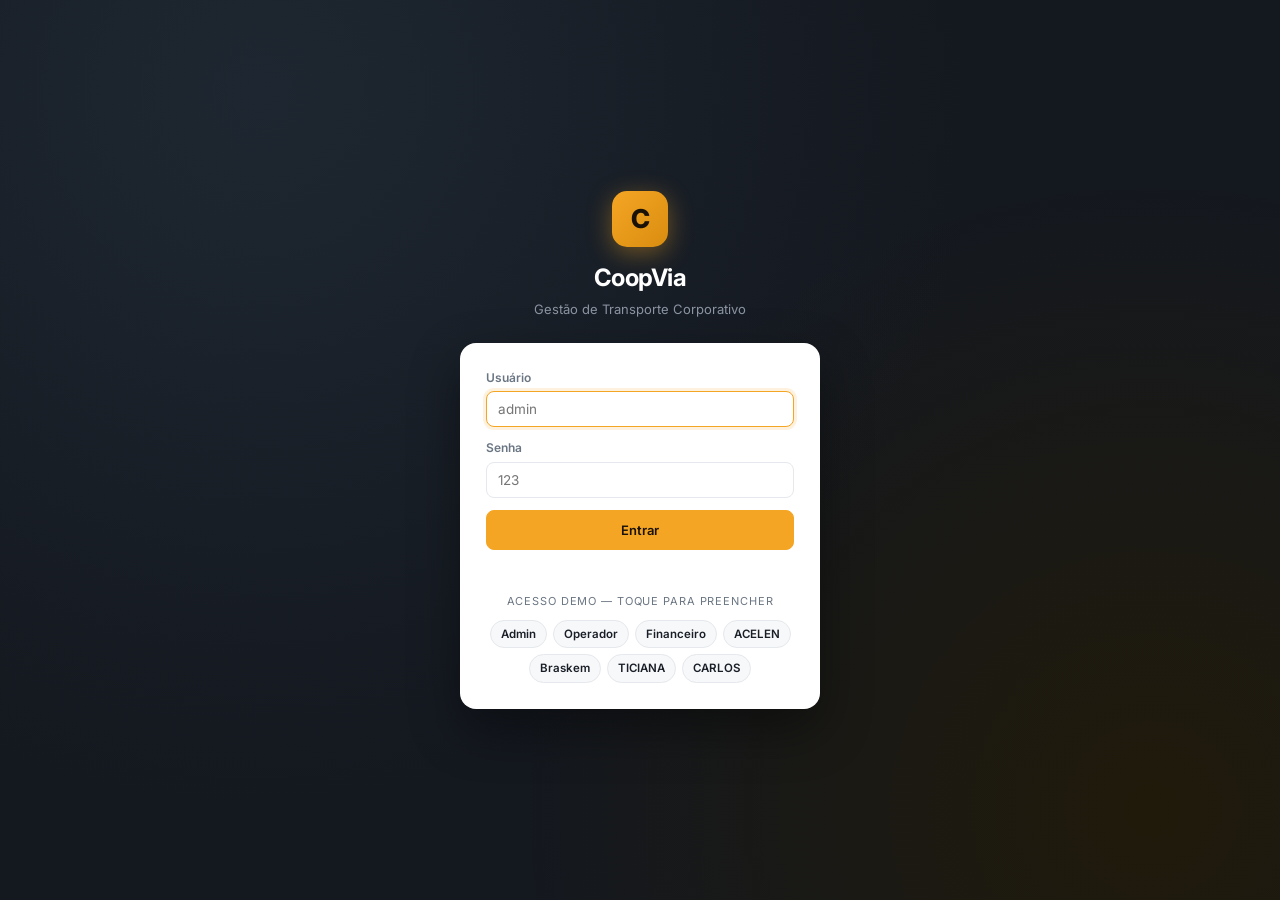
<file: index.html>
<!DOCTYPE html>
<html lang="pt-BR">
<head>
<meta charset="UTF-8">
<meta name="viewport" content="width=device-width, initial-scale=1">
<title>CoopVia — Cooperativa</title>
<link rel="manifest" href="manifest.json">
<meta name="theme-color" content="#14181f">
<link href="https://fonts.googleapis.com/css2?family=Inter:wght@400;500;600;700;800&family=IBM+Plex+Mono:wght@500&display=swap" rel="stylesheet">
<link rel="stylesheet" href="styles.css">
</head>
<body>
<div class="app">
  <aside class="side" id="side">
    <div class="brand"><div class="logo">C</div><div><b>CoopVia</b><small>Cooperativa</small></div></div>
    <nav class="nav" id="nav"></nav>
    <div class="foot">
      <div class="who"><b id="whoName">—</b><span id="whoRole" class="muted"></span></div>
      <button class="btn ghost sm block" style="color:#cfd6e0;border-color:#303945" onclick="Auth.logout()">Sair</button>
    </div>
  </aside>
  <main class="work">
    <div class="topbar">
      <button class="menu-btn" id="menuBtn">☰</button>
      <div><h1 id="ptitle">Painel</h1><div class="sub" id="psub"></div></div>
      <div class="spacer"></div>
      <button class="btn sm ghost noprint" onclick="resetDemo()" title="Recarregar dados demo">↻ Demo</button>
    </div>
    <div class="wrap" id="view"></div>
  </main>
</div>
<script src="db.js"></script>
<script src="geo.js"></script>
<script src="ui.js"></script>
<script>
const { $, $$, esc, toast, modal, closeModal, confirm, bindMenu } = UI;
const { BRL, num, hoje } = DB;
let db;
const U = Auth.require(["admin","operador","financeiro"]);

function init(){
  db = DB.get();
  $("#whoName").textContent = U.nome;
  $("#whoRole").textContent = ({admin:"Administrador",operador:"Operador",financeiro:"Financeiro"})[U.papel]||U.papel;
  bindMenu();
  buildNav();
  const start = U.papel==="financeiro" ? "fechamento" : "dash";
  go(start);
}

/* ---------------- navegação ---------------- */
const PAGES = [
  { id:"dash", grp:"Operação", ic:"◈", label:"Painel de hoje", roles:["admin","operador","financeiro"] },
  { id:"boletins", grp:"Operação", ic:"▤", label:"Boletins / Viagens", roles:["admin","operador"] },
  { id:"escala", grp:"Operação", ic:"▦", label:"Escala do dia", roles:["admin","operador"] },
  { id:"solic", grp:"Operação", ic:"✉", label:"Solicitações", roles:["admin","operador"] },
  { id:"fechamento", grp:"Financeiro", ic:"$", label:"Fechamento & Recibo", roles:["admin","financeiro"] },
  { id:"contratos", grp:"Financeiro", ic:"§", label:"Contratos", roles:["admin","operador","financeiro"] },
  { id:"rentab", grp:"Financeiro", ic:"▲", label:"Rentabilidade", roles:["admin","financeiro"] },
  { id:"roteiros", grp:"Cadastros", ic:"⇄", label:"Roteiros", roles:["admin","operador"] },
  { id:"empresas", grp:"Cadastros", ic:"▣", label:"Empresas", roles:["admin"] },
  { id:"motoristas", grp:"Cadastros", ic:"☺", label:"Motoristas", roles:["admin","operador"] },
  { id:"veiculos", grp:"Cadastros", ic:"▬", label:"Veículos", roles:["admin","operador"] },
  { id:"funcionarios", grp:"Cadastros", ic:"⋮", label:"Funcionários", roles:["admin","operador"] },
  { id:"auditoria", grp:"Sistema", ic:"❐", label:"Auditoria", roles:["admin"] },
];
function buildNav(){
  const mine = PAGES.filter(p=>p.roles.includes(U.papel));
  let html="", grp=null;
  mine.forEach(p=>{
    if(p.grp!==grp){ grp=p.grp; html+=`<div class="nav-label">${grp}</div>`; }
    html+=`<a data-go="${p.id}"><span class="ic">${p.ic}</span>${p.label}</a>`;
  });
  $("#nav").innerHTML=html;
  $$("#nav a").forEach(a=>a.onclick=()=>{ go(a.dataset.go); $("#side").classList.remove("open"); });
}
function go(id){
  const p = PAGES.find(x=>x.id===id) || PAGES[0];
  $$("#nav a").forEach(a=>a.classList.toggle("on", a.dataset.go===p.id));
  $("#ptitle").textContent = p.label;
  $("#psub").textContent = { dash:"Operação em tempo real", boletins:"Cada viagem gera um boletim",
    escala:"Programação diária de veículos e motoristas", fechamento:"Produção e recibo do motorista",
    rentab:"Receita da rota × custo operacional", contratos:"Quanto e como cada empresa paga", solic:"Pedidos das empresas contratantes" }[p.id]||"";
  db = DB.get();
  RENDER[p.id]();
}
function resetDemo(){ confirm("Recarregar os dados de demonstração? Tudo que você criou será perdido.", ()=>{ DB.reset(); db=DB.get(); toast("Dados demo recarregados"); go("dash"); }, "Recarregar"); }

/* ---------------- helpers de render ---------------- */
const badgeStatus = (s)=>{
  const map={ disponivel:["green","Disponível"], em_viagem:["blue","Em viagem"], manutencao:["amber","Manutenção"],
    indisponivel:["gray","Indisponível"], ativo:["green","Ativo"], inativo:["gray","Inativo"],
    suspenso:["amber","Suspenso"], programada:["blue","Programada"], andamento:["amber","Em andamento"],
    concluida:["green","Concluída"], cancelada:["red","Cancelada"], pendente:["amber","Pendente"],
    aprovada:["green","Aprovada"], recusada:["red","Recusada"] };
  const [c,l]=map[s]||["gray",s]; return `<span class="badge ${c}"><span class="dot"></span>${l}</span>`;
};
const nomeMot=(id)=>{ const m=DB.motorista(db,id); return m?m.nome:"—"; };
const nomeVec=(id)=>{ const v=DB.veiculo(db,id); return v?`${v.modelo} ${v.placa}`:"—"; };
const nomeEmp=(id)=>{ const e=DB.empresa(db,id); return e?e.nome:"—"; };
const placaVec=(id)=>{ const v=DB.veiculo(db,id); return v?v.placa:"—"; };

const RENDER = {};

/* ============ DASHBOARD — Operação de hoje ============ */
RENDER.dash = ()=>{
  const d=hoje();
  const hojeV = db.viagens.filter(v=>v.data===d);
  const prog = hojeV.filter(v=>v.status==="programada").length;
  const and  = hojeV.filter(v=>v.status==="andamento").length;
  const conc = hojeV.filter(v=>v.status==="concluida").length;
  const canc = hojeV.filter(v=>v.status==="cancelada").length;
  const kmPrev = hojeV.reduce((a,v)=>a+num(v.kmPrevisto),0);
  const kmReal = hojeV.reduce((a,v)=>a+num(v.kmRealizado),0);
  const paxProg = hojeV.reduce((a,v)=>a+num(v.passageiros),0);
  const motDisp = db.motoristas.filter(m=>m.status==="ativo").length;
  const vecDisp = db.veiculos.filter(v=>v.status==="disponivel").length;
  const vecMan  = db.veiculos.filter(v=>v.status==="manutencao").length;

  const kpi=(lb,vl,cls="",ft="")=>`<div class="card kpi"><div class="lb">${lb}</div><div class="vl ${cls}">${vl}</div>${ft?`<div class="ft">${ft}</div>`:""}</div>`;

  $("#view").innerHTML = `
    <div class="grid g4" style="margin-bottom:16px">
      ${kpi("Programadas", prog, "blue")}
      ${kpi("Em andamento", and, "amber")}
      ${kpi("Concluídas", conc, "green")}
      ${kpi("Canceladas", canc, "red")}
    </div>
    <div class="grid g4" style="margin-bottom:16px">
      ${kpi("Motoristas ativos", motDisp)}
      ${kpi("Veículos disponíveis", vecDisp, "", vecMan?`${vecMan} em manutenção`:"")}
      ${kpi("Passageiros do dia", paxProg)}
      ${kpi("KM previsto / realizado", `${kmPrev} / ${kmReal}`, "amber", "km")}
    </div>
    <div class="card">
      <div class="hd"><h3>Viagens de hoje — ${d.split("-").reverse().join("/")}</h3><div class="spacer"></div>
        <button class="btn pri sm" onclick="go('boletins')">+ Novo boletim</button></div>
      <div class="bd" style="padding:0">
        ${hojeV.length? tabelaViagens(hojeV) : `<div class="empty"><div class="big">◈</div>Nenhuma viagem programada para hoje.</div>`}
      </div>
    </div>`;
};

function tabelaViagens(list){
  return `<table><thead><tr>
    <th>Boletim</th><th>Roteiro</th><th>Empresa</th><th>Motorista</th><th>Veículo</th>
    <th class="num">Pax</th><th class="num">KM prev</th><th class="num">Total</th><th>Status</th><th></th>
  </tr></thead><tbody>${list.map(v=>`<tr>
    <td class="mono">${v.boletim}</td>
    <td><b>${esc(v.roteiroNome)}</b></td>
    <td>${esc(nomeEmp(v.empresaId))}</td>
    <td>${esc(nomeMot(v.motoristaId))}</td>
    <td>${esc(nomeVec(v.veiculoId))}</td>
    <td class="num">${v.passageiros}</td>
    <td class="num">${v.kmPrevisto}</td>
    <td class="num">${BRL(v.total)}</td>
    <td>${badgeStatus(v.status)}</td>
    <td><button class="btn sm ghost" onclick="verBoletim('${v.id}')">Abrir</button></td>
  </tr>`).join("")}</tbody></table>`;
}

/* ============ BOLETINS / VIAGENS ============ */
RENDER.boletins = ()=>{
  const list=[...db.viagens].sort((a,b)=>b.data.localeCompare(a.data)||num(b.boletim)-num(a.boletim));
  $("#view").innerHTML=`
    <div class="pagehd"><h2>Boletins de viagem</h2><div class="spacer"></div>
      <button class="btn pri" onclick="novoBoletim()">+ Novo boletim</button></div>
    <div class="hint" style="margin-bottom:14px">Cada viagem gera um <b>boletim único</b>. O sistema calcula KM previsto e valor da corrida automaticamente pelo roteiro — você só ajusta adicionais.</div>
    <div class="card"><div class="bd" style="padding:0">${list.length?tabelaViagens(list):`<div class="empty"><div class="big">▤</div>Nenhum boletim ainda.</div>`}</div></div>`;
};

function novoBoletim(){
  const rotOpts = db.roteiros.filter(r=>r.status==="ativo").map(r=>`<option value="${r.id}">${esc(r.codigo?r.codigo+" — ":"")}${esc(r.nome)}</option>`).join("");
  const motOpts = db.motoristas.filter(m=>m.status==="ativo").map(m=>`<option value="${m.id}">${esc(m.nome)}</option>`).join("");
  const body=`
    <div class="frow">
      <label class="fld"><span>Data</span><input type="date" id="b_data" value="${hoje()}"></label>
      <label class="fld"><span>Sentido</span><select id="b_sentido">
        <option value="ida">Ida</option><option value="volta">Volta</option>
        <option value="ida_volta" selected>Ida e volta</option></select></label>
    </div>
    <label class="fld"><span>Roteiro</span><select id="b_rot" onchange="calcBoletim()">${rotOpts}</select></label>
    <div class="frow">
      <label class="fld"><span>Motorista</span><select id="b_mot" onchange="autoVeiculo()">${motOpts}</select></label>
      <label class="fld"><span>Veículo</span><select id="b_vec"></select></label>
    </div>
    <div class="frow g3">
      <label class="fld"><span>Passageiros (máx 7)</span><input type="number" id="b_pax" min="1" max="7" value="6"></label>
      <label class="fld"><span>Hora saída</span><input type="time" id="b_saida" value="06:00"></label>
      <label class="fld"><span>Hora chegada</span><input type="time" id="b_chegada" value="07:00"></label>
    </div>
    <div class="divide"></div>
    <div class="frow g3">
      <label class="fld"><span>KM previsto <small class="muted">(auto)</small></span><input type="number" id="b_km" step="0.1" oninput="somaBoletim()"></label>
      <label class="fld"><span>Pedágio</span><input type="number" id="b_ped" step="0.01" value="0" oninput="somaBoletim()"></label>
      <label class="fld"><span>Estacionamento</span><input type="number" id="b_est" step="0.01" value="0" oninput="somaBoletim()"></label>
    </div>
    <div class="frow g3">
      <label class="fld"><span>Hora adicional</span><input type="number" id="b_hora" step="0.01" value="0" oninput="somaBoletim()"></label>
      <label class="fld"><span>Outros</span><input type="number" id="b_out" step="0.01" value="0" oninput="somaBoletim()"></label>
      <label class="fld"><span>Valor da corrida <small class="muted">(auto)</small></span><input type="number" id="b_corrida" step="0.01" oninput="somaBoletim()"></label>
    </div>
    <div class="hint" id="b_calc" style="background:var(--amber-soft);border-color:var(--amber)"></div>`;
  modal("Novo boletim de viagem", body, [
    { label:"Cancelar" },
    { label:"Gerar boletim", cls:"pri", onClick: salvarBoletim }
  ], { wide:true });
  autoVeiculo(); calcBoletim();
}
function autoVeiculo(){
  const mot = DB.motorista(db, $("#b_mot").value);
  const opts = db.veiculos.map(v=>`<option value="${v.id}" ${mot&&mot.veiculoId===v.id?"selected":""}>${esc(v.modelo)} ${esc(v.placa)} (${v.capacidade} lug.)</option>`).join("");
  $("#b_vec").innerHTML=opts;
}
function calcBoletim(){
  const r = DB.roteiro(db, $("#b_rot").value); if(!r) return;
  const sentido=$("#b_sentido").value;
  const idaVolta = sentido==="ida_volta";
  const km = DB.calcularKmRota(r,{ idaVolta });
  $("#b_km").value = km;
  $("#b_corrida").value = DB.valorCorrida(r, km).toFixed(2);
  somaBoletim();
}
function somaBoletim(){
  const g=id=>num($("#"+id).value);
  const total = g("b_corrida")+g("b_ped")+g("b_est")+g("b_hora")+g("b_out");
  const r = DB.roteiro(db, $("#b_rot").value);
  const modeloTxt = { fixo:"Valor fixo por rota", km:`Por KM (${BRL(r.valorPorKm)}/km)`, fixo_km:`Fixo + KM` }[r.modelo]||"";
  $("#b_calc").innerHTML = `<b>Modelo:</b> ${modeloTxt} &nbsp;·&nbsp; <b>Corrida</b> ${BRL(g("b_corrida"))} + adicionais ${BRL(total-g("b_corrida"))} = <b class="money-lg" style="font-size:16px">${BRL(total)}</b>`;
}
function salvarBoletim(){
  const pax = num($("#b_pax").value);
  const vec = DB.veiculo(db, $("#b_vec").value);
  if(pax > (vec?vec.capacidade:7)){ toast(`Capacidade excedida: ${vec.modelo} comporta ${vec.capacidade} passageiros.`, "err"); return false; }
  const r = DB.roteiro(db, $("#b_rot").value);
  const motoristaId = $("#b_mot").value;
  const data=$("#b_data").value, saida=$("#b_saida").value;
  // conflito de escala (doc 1, seção 21)
  const conflito = db.viagens.find(v=>v.motoristaId===motoristaId && v.data===data && v.horaSaida===saida && v.status!=="cancelada");
  if(conflito){ toast("Conflito de escala: este motorista já possui viagem neste horário.", "err"); return false; }
  const g=id=>num($("#"+id).value);
  const v={
    id: DB.uid("via"), boletim: DB.gerarNumeroBoletim(db), data,
    empresaId: r.empresaId, roteiroId:r.id, roteiroNome:r.nome,
    motoristaId, veiculoId: $("#b_vec").value, sentido:$("#b_sentido").value,
    origem:r.origem, destino:r.destino, horaSaida:saida, horaChegada:$("#b_chegada").value,
    passageiros:pax, kmPrevisto:g("b_km"), kmInicial:null, kmFinal:null, kmRealizado:g("b_km"),
    motivoDesvio:"", valorCorrida:g("b_corrida"), pedagio:g("b_ped"), estacionamento:g("b_est"),
    hora:g("b_hora"), outros:g("b_out"), total:g("b_corrida")+g("b_ped")+g("b_est")+g("b_hora")+g("b_out"),
    embarques: db.funcionarios.filter(x=>x.rotaId===r.id).map(x=>({funcionarioId:x.id,nome:x.nome,endereco:x.endereco,status:"aguardando"})),
    status:"programada",
  };
  db.viagens.push(v);
  DB.log(db, "Boletim gerado", `Nº ${v.boletim} — ${r.nome} — ${nomeMot(motoristaId)}`);
  toast(`Boletim ${v.boletim} gerado`);
  go("boletins");
}

function verBoletim(id){
  const v=db.viagens.find(x=>x.id===id); if(!v) return;
  const linhas=(v.embarques||[]).map((e,i)=>`<tr><td class="num">${i+1}</td><td>${esc(e.nome)}</td><td>${esc(e.endereco)}</td><td>${badgeStatus(e.status==="embarcou"?"concluida":e.status==="ausente"?"cancelada":"programada")}</td></tr>`).join("");
  const body=`
    <div class="grid g2" style="gap:12px;margin-bottom:14px">
      <div><div class="muted" style="font-size:12px">Boletim</div><div class="money-lg" style="font-size:20px">${v.boletim}</div></div>
      <div style="text-align:right">${badgeStatus(v.status)}</div>
    </div>
    <table style="margin-bottom:8px"><tbody>
      <tr><th>Roteiro</th><td>${esc(v.roteiroNome)}</td><th>Data</th><td>${v.data.split("-").reverse().join("/")}</td></tr>
      <tr><th>Empresa</th><td>${esc(nomeEmp(v.empresaId))}</td><th>Sentido</th><td>${({ida:"Ida",volta:"Volta",ida_volta:"Ida e volta"})[v.sentido]}</td></tr>
      <tr><th>Motorista</th><td>${esc(nomeMot(v.motoristaId))}</td><th>Veículo</th><td>${esc(nomeVec(v.veiculoId))}</td></tr>
      <tr><th>Saída / Chegada</th><td>${v.horaSaida} → ${v.horaChegada}</td><th>Passageiros</th><td>${v.passageiros}</td></tr>
      <tr><th>KM previsto</th><td class="mono">${v.kmPrevisto} km</td><th>KM realizado</th><td class="mono">${v.kmRealizado||"—"} km</td></tr>
    </tbody></table>
    <div class="divide"></div>
    <table><tbody>
      <tr><th>Corrida</th><td class="num">${BRL(v.valorCorrida)}</td><th>Pedágio</th><td class="num">${BRL(v.pedagio)}</td></tr>
      <tr><th>Estacionamento</th><td class="num">${BRL(v.estacionamento)}</td><th>Hora</th><td class="num">${BRL(v.hora)}</td></tr>
      <tr><th>Outros</th><td class="num">${BRL(v.outros)}</td><th>TOTAL</th><td class="num"><b>${BRL(v.total)}</b></td></tr>
    </tbody></table>
    ${linhas?`<div class="divide"></div><div class="muted" style="font-size:12px;margin-bottom:6px">PASSAGEIROS</div><table><thead><tr><th class="num">#</th><th>Nome</th><th>Embarque</th><th>Status</th></tr></thead><tbody>${linhas}</tbody></table>`:""}`;
  const btns=[{label:"Fechar"}];
  if(v.status==="programada") btns.push({label:"Cancelar viagem", cls:"danger", onClick:()=>{ v.status="cancelada"; DB.save(db); DB.log(db,"Viagem cancelada",`Boletim ${v.boletim}`); toast("Viagem cancelada"); go("boletins"); }});
  modal(`Boletim ${v.boletim}`, body, btns, {wide:true});
}

/* ============ ESCALA DO DIA ============ */
RENDER.escala = ()=>{
  const d = window.__escalaData || hoje();
  const rots = db.roteiros.filter(r=>r.status==="ativo");
  const motAtivos = db.motoristas.filter(m=>m.status==="ativo");
  // boletins já existentes nesta data (por roteiro)
  const existentes = {};
  db.viagens.filter(v=>v.data===d && v.status!=="cancelada").forEach(v=>{ existentes[v.roteiroId]=v; });
  const motOpts = ()=> `<option value="">— não escalar —</option>`+
    motAtivos.map(m=>`<option value="${m.id}">${esc(m.nome)}${m.veiculoId?" ("+esc(placaVec(m.veiculoId))+")":""}</option>`).join("");
  const rows = rots.map(r=>{
    const ex = existentes[r.id];
    const pax = db.funcionarios.filter(f=>f.rotaId===r.id && f.status==="ativo").length;
    if(ex){
      const vec=DB.veiculo(db,ex.veiculoId); const cap=vec?vec.capacidade:7;
      return `<tr>
        <td><b>${esc(r.nome)}</b></td>
        <td class="mono">${ex.horaSaida}</td>
        <td>${esc(nomeMot(ex.motoristaId))}</td>
        <td class="mono">${esc(placaVec(ex.veiculoId))}</td>
        <td class="num">${ex.passageiros}/${cap}</td>
        <td>${badgeStatus(ex.status)} <span class="mono muted" style="font-size:11px">#${ex.boletim}</span></td>
      </tr>`;
    }
    return `<tr>
      <td><b>${esc(r.nome)}</b></td>
      <td><input type="time" id="es_hora_${r.id}" value="06:00" style="width:112px"></td>
      <td><select id="es_mot_${r.id}">${motOpts()}</select></td>
      <td class="muted" style="font-size:11px">veículo do motorista</td>
      <td class="num">${pax||'<span class="muted">0</span>'}</td>
      <td><span class="badge gray">não escalado</span></td>
    </tr>`;
  }).join("");
  $("#view").innerHTML=`
    <div class="pagehd"><h2>Escala do dia</h2><div class="spacer"></div>
      <label class="row" style="gap:6px;font-size:13px;font-weight:600"><input type="checkbox" id="es_semana" style="width:auto"> repetir seg–sex</label>
      <button class="btn pri" onclick="gerarEscala()">Gerar escala</button></div>
    <div class="pill-filter">
      <label class="fld" style="margin:0"><span>Data da escala</span>
        <input type="date" id="escData" value="${d}" onchange="window.__escalaData=this.value;RENDER.escala()"></label>
    </div>
    <div class="hint" style="margin-bottom:12px">Escolha o motorista de cada roteiro e clique em <b>Gerar escala</b>. O veículo vem do motorista e os passageiros dos funcionários da rota. Cada roteiro escalado vira um boletim. Marque <b>repetir seg–sex</b> para programar a semana inteira.</div>
    <div class="card"><div class="bd" style="padding:0">
    ${rots.length?`<table><thead><tr><th>Roteiro</th><th>Horário</th><th>Motorista</th><th>Veículo</th><th class="num">Pax</th><th>Status</th></tr></thead><tbody>${rows}</tbody></table>`
    :`<div class="empty"><div class="big">▦</div>Nenhum roteiro ativo. Cadastre um roteiro primeiro.</div>`}
    </div></div>`;
};
function semanaUteis(d){
  const base=new Date(d+"T00:00:00"); const dow=base.getDay(); // 0=domingo
  const seg=new Date(base); seg.setDate(base.getDate()-((dow+6)%7)); // segunda desta semana
  const out=[]; for(let i=0;i<5;i++){ const x=new Date(seg); x.setDate(seg.getDate()+i); out.push(x.toISOString().slice(0,10)); }
  return out;
}
function gerarBoletimEscala(r, motoristaId, data, saida){
  const mot=DB.motorista(db,motoristaId); const vec=mot?DB.veiculo(db,mot.veiculoId):null;
  if(!vec) return {erro:`${r.nome}: ${mot?mot.nome:"motorista"} sem veículo vinculado`};
  const dup=db.viagens.find(v=>v.roteiroId===r.id && v.data===data && v.status!=="cancelada");
  if(dup) return {dup:true};
  const conflito=db.viagens.find(v=>v.motoristaId===motoristaId && v.data===data && v.horaSaida===saida && v.status!=="cancelada");
  if(conflito) return {erro:`${nomeMot(motoristaId)} já tem viagem em ${data.split("-").reverse().join("/")} às ${saida}`};
  const funcs=db.funcionarios.filter(f=>f.rotaId===r.id && f.status==="ativo");
  if(funcs.length>vec.capacidade) return {erro:`${r.nome}: ${funcs.length} passageiros acima da capacidade (${vec.capacidade})`};
  const km=DB.calcularKmRota(r,{});
  const corrida=DB.valorCorrida(r,km);
  db.viagens.push({ id:DB.uid("via"), boletim:DB.gerarNumeroBoletim(db), data, empresaId:r.empresaId,
    roteiroId:r.id, roteiroNome:r.nome, motoristaId, veiculoId:vec.id, sentido:"ida_volta",
    origem:r.origem, destino:r.destino, horaSaida:saida, horaChegada:"",
    passageiros:funcs.length, kmPrevisto:km, kmInicial:null, kmFinal:null, kmRealizado:km, motivoDesvio:"",
    valorCorrida:corrida, pedagio:num(r.pedagioPadrao), estacionamento:0, hora:0, outros:0,
    total:corrida+num(r.pedagioPadrao),
    embarques:funcs.map(x=>({funcionarioId:x.id,nome:x.nome,endereco:x.endereco,status:"aguardando"})),
    status:"programada" });
  return {ok:true};
}
function gerarEscala(){
  const d = window.__escalaData || hoje();
  const datas = $("#es_semana") && $("#es_semana").checked ? semanaUteis(d) : [d];
  let criados=0, pulados=0; const erros=[];
  db.roteiros.filter(r=>r.status==="ativo").forEach(r=>{
    const motEl=$("#es_mot_"+r.id); if(!motEl) return;         // já escalado
    const motoristaId=motEl.value; if(!motoristaId) return;    // "não escalar"
    const saida=($("#es_hora_"+r.id)||{}).value||"06:00";
    datas.forEach(data=>{
      const res=gerarBoletimEscala(r, motoristaId, data, saida);
      if(res.ok) criados++; else if(res.dup) pulados++; else if(res.erro) erros.push(res.erro);
    });
  });
  if(criados){ DB.save(db); DB.log(db,"Escala gerada", `${criados} viagem(ns) em ${datas.length} dia(s)`); }
  let msg = criados ? `${criados} viagem(ns) criada(s)` : "Nada a gerar";
  if(pulados) msg += ` · ${pulados} já existiam`;
  toast(msg, criados?"ok":"err");
  if(erros.length) modal("Avisos da escala", erros.map(e=>`<div style="margin-bottom:6px">⚠ ${esc(e)}</div>`).join(""), [{label:"Entendi"}]);
  RENDER.escala();
}


/* ============ SOLICITAÇÕES ============ */
RENDER.solic = ()=>{
  const list=[...db.solicitacoes].sort((a,b)=>(b.data||"").localeCompare(a.data||""));
  $("#view").innerHTML=`
    <div class="pagehd"><h2>Solicitações das empresas</h2></div>
    <div class="card"><div class="bd" style="padding:0">
    ${list.length?`<table><thead><tr><th>Empresa</th><th>Tipo</th><th>Descrição</th><th>Data</th><th>Status</th><th></th></tr></thead>
    <tbody>${list.map(s=>`<tr><td><b>${esc(nomeEmp(s.empresaId))}</b></td><td>${esc(s.tipo)}</td>
      <td>${esc(s.descricao)}</td><td class="mono">${(s.data||"").split("-").reverse().join("/")}</td><td>${badgeStatus(s.status)}</td>
      <td>${s.status==="pendente"?`<div class="row"><button class="btn sm pri" onclick="respSolic('${s.id}','aprovada')">Aprovar</button><button class="btn sm danger" onclick="respSolic('${s.id}','recusada')">Recusar</button></div>`:"—"}</td></tr>`).join("")}</tbody></table>`
    :`<div class="empty"><div class="big">✉</div>Nenhuma solicitação pendente.</div>`}
    </div></div>`;
};
function respSolic(id,st){
  const s=db.solicitacoes.find(x=>x.id===id); if(!s) return;
  s.status=st; DB.save(db); DB.log(db,"Solicitação "+st, `${nomeEmp(s.empresaId)} — ${s.tipo}`);
  toast(`Solicitação ${st==="aprovada"?"aprovada":"recusada"}`); RENDER.solic();
}

/* ============ FECHAMENTO & RECIBO ============ */
RENDER.fechamento = ()=>{
  const motOpts=db.motoristas.map(m=>`<option value="${m.id}">${esc(m.nome)}</option>`).join("");
  $("#view").innerHTML=`
    <div class="pagehd"><h2>Fechamento por período</h2></div>
    <div class="card" style="margin-bottom:16px"><div class="bd">
      <div class="frow g3">
        <label class="fld"><span>Motorista</span><select id="fc_mot">${motOpts}</select></label>
        <label class="fld"><span>Data inicial</span><input type="date" id="fc_ini" value="2026-01-26"></label>
        <label class="fld"><span>Data final</span><input type="date" id="fc_fim" value="2026-02-10"></label>
      </div>
      <div class="frow g3">
        <label class="fld"><span>Adiantamento</span><input type="number" id="fc_adiant" step="0.01" value="0"></label>
        <label class="fld"><span>Descontos</span><input type="number" id="fc_desc" step="0.01" value="0"></label>
        <label class="fld"><span>&nbsp;</span><button class="btn pri block" onclick="calcularFechamento()">Calcular período</button></label>
      </div>
    </div></div>
    <div id="fc_result"></div>`;
};
function calcularFechamento(){
  const motId=$("#fc_mot").value, ini=$("#fc_ini").value, fim=$("#fc_fim").value;
  const adiant=num($("#fc_adiant").value), desc=num($("#fc_desc").value);
  const f = DB.calcularFechamento(db, motId, ini, fim, adiant, desc);
  window.__fech = f;
  const kpi=(lb,vl,cls="")=>`<div class="card kpi"><div class="lb">${lb}</div><div class="vl ${cls}" style="font-size:22px">${vl}</div></div>`;
  const rows=f.viagens.map(v=>`<tr><td class="mono">${v.boletim}</td><td>${esc(v.roteiroNome)}</td>
    <td class="mono">${v.data.split("-").reverse().join("/")}</td><td class="num">${v.kmRealizado||v.kmPrevisto}</td>
    <td class="num">${BRL(v.valorCorrida)}</td><td class="num">${BRL(v.pedagio)}</td><td class="num">${BRL(DB.totalViagem(v))}</td></tr>`).join("");
  $("#fc_result").innerHTML = f.qtd===0 ? `<div class="empty"><div class="big">$</div>Nenhuma viagem concluída neste período.</div>` : `
    <div class="grid g4" style="margin-bottom:16px">
      ${kpi("Corridas", f.qtd)}${kpi("KM total", f.kmTotal+" km","amber")}
      ${kpi("Produção bruta", BRL(f.bruto))}${kpi("Líquido a receber", BRL(f.liquido),"green")}
    </div>
    <div class="card"><div class="hd"><h3>Viagens do período — ${esc(nomeMot(motId))}</h3><div class="spacer"></div>
      <button class="btn dark sm noprint" onclick="gerarRecibo()">Gerar recibo →</button></div>
      <div class="bd" style="padding:0"><table><thead><tr><th>Boletim</th><th>Roteiro</th><th>Data</th><th class="num">KM</th><th class="num">Corrida</th><th class="num">Pedágio</th><th class="num">Total</th></tr></thead>
      <tbody>${rows}</tbody>
      <tfoot><tr><td colspan="4"></td><td class="num"><b>${BRL(f.corridas)}</b></td><td class="num"><b>${BRL(f.pedagios)}</b></td><td class="num"><b>${BRL(f.bruto)}</b></td></tr></tfoot></table></div></div>`;
}
function gerarRecibo(){
  const f=window.__fech; if(!f) return;
  const mot=DB.motorista(db,f.motoristaId);
  const rows=f.viagens.map(v=>`<tr><td class="mono">${v.boletim}</td><td>${esc(v.roteiroNome)}</td>
    <td class="mono">${v.data.split("-").reverse().join("/")}</td><td class="num">${BRL(v.valorCorrida)}</td>
    <td class="num">${BRL(v.pedagio)}</td><td class="num">${BRL(v.estacionamento)}</td><td class="num">${BRL(v.hora)}</td>
    <td class="num">${BRL(DB.totalViagem(v))}</td></tr>`).join("");
  const html=`
    <div style="font-family:var(--font);color:#000">
      <div style="text-align:center;margin-bottom:6px"><b style="font-size:18px">RECIBO DE PRODUÇÃO</b><br>
        <span class="muted">CoopVia — Cooperativa de Transporte Corporativo</span></div>
      <div style="text-align:center;margin:10px 0"><span class="muted">Período:</span> <b>${f.ini.split("-").reverse().join("/")} a ${f.fim.split("-").reverse().join("/")}</b></div>
      <p style="font-size:13px">Recebi da cooperativa a importância de <b>${BRL(f.liquido)}</b>, correspondente às corridas por mim efetuadas no período acima.</p>
      <table style="margin:10px 0"><thead><tr><th>Boletim</th><th>Roteiro</th><th>Data</th><th class="num">Corrida</th><th class="num">Pedágio</th><th class="num">Estac.</th><th class="num">Hora</th><th class="num">Total</th></tr></thead>
      <tbody>${rows}</tbody></table>
      <div style="max-width:280px;margin-left:auto;font-size:13px">
        <div class="row"><span class="spacer">Subtotal</span><b class="mono">${BRL(f.bruto)}</b></div>
        <div class="row"><span class="spacer">Adiantamento</span><b class="mono">− ${BRL(f.adiantamento)}</b></div>
        <div class="row"><span class="spacer">Descontos</span><b class="mono">− ${BRL(f.descontos)}</b></div>
        <div class="divide"></div>
        <div class="row"><span class="spacer"><b>Líquido a receber</b></span><b class="money-lg" style="font-size:18px">${BRL(f.liquido)}</b></div>
      </div>
      <div style="margin-top:40px;display:flex;gap:30px">
        <div style="flex:1;border-top:1px solid #000;padding-top:6px;text-align:center;font-size:12px">${esc(mot.nome)}<br>CPF ${esc(mot.cpf)}</div>
        <div style="flex:1;border-top:1px solid #000;padding-top:6px;text-align:center;font-size:12px">Data</div>
      </div>
    </div>`;
  const m=modal(`Recibo — ${mot.nome}`, html, [
    { label:"Fechar" },
    { label:"🖨 Imprimir", cls:"dark", onClick:()=>{ printRecibo(html); return false; } },
    { label:"Registrar fechamento", cls:"pri", onClick:()=>registrarFechamento(f) }
  ], { wide:true });
}
function printRecibo(html){
  const w=window.open("","_blank");
  w.document.write(`<html><head><title>Recibo</title>
    <link rel="stylesheet" href="styles.css">
    <style>body{padding:30px}table{width:100%}th,td{border-bottom:1px solid #ccc}</style></head>
    <body>${html}<scr${""}ipt>onload=()=>{print()}<\/scr${""}ipt></body></html>`);
  w.document.close();
}
function registrarFechamento(f){
  db.fechamentos.push({ id:DB.uid("fec"), motoristaId:f.motoristaId, ini:f.ini, fim:f.fim,
    qtd:f.qtd, bruto:f.bruto, liquido:f.liquido, ts:new Date().toISOString() });
  // trava as viagens do período (doc 2, seção 12 passo 15)
  f.viagens.forEach(v=>{ const vv=db.viagens.find(x=>x.id===v.id); if(vv) vv.fechado=true; });
  DB.save(db);
  DB.log(db,"Fechamento registrado",`${nomeMot(f.motoristaId)} — líquido ${BRL(f.liquido)}`);
  toast("Fechamento registrado e período travado");
}

/* ============ RENTABILIDADE ============ */
RENDER.rentab = ()=>{
  const rows=db.roteiros.map(r=>{
    const vs=db.viagens.filter(v=>v.roteiroId===r.id && v.status==="concluida");
    const receita=vs.reduce((a,v)=>a+num(v.valorCorrida),0);
    const km=vs.reduce((a,v)=>a+num(v.kmRealizado||v.kmPrevisto),0);
    // custo médio do veículo mais usado
    const vec=db.veiculos[0];
    const custo=vs.reduce((a,v)=>{ const ve=DB.veiculo(db,v.veiculoId); return a+DB.custoRota(ve, v.kmRealizado||v.kmPrevisto); },0);
    const result=receita-custo;
    return { r, vs:vs.length, km, receita, custo, result };
  }).filter(x=>x.vs>0);
  const tot=rows.reduce((a,x)=>({rec:a.rec+x.receita,cus:a.cus+x.custo,res:a.res+x.result}),{rec:0,cus:0,res:0});
  $("#view").innerHTML=`
    <div class="pagehd"><h2>Rentabilidade por rota</h2></div>
    <div class="hint" style="margin-bottom:14px">Receita da corrida menos o custo operacional do veículo (${BRL(db.veiculos[0].custoKm)}/km configurado). Visível apenas para a cooperativa.</div>
    <div class="card"><div class="bd" style="padding:0">
    ${rows.length?`<table><thead><tr><th>Roteiro</th><th class="num">Viagens</th><th class="num">KM</th><th class="num">Receita</th><th class="num">Custo op.</th><th class="num">Resultado</th></tr></thead>
    <tbody>${rows.map(x=>`<tr><td><b>${esc(x.r.nome)}</b></td><td class="num">${x.vs}</td><td class="num">${x.km}</td>
      <td class="num">${BRL(x.receita)}</td><td class="num">${BRL(x.custo)}</td>
      <td class="num"><b style="color:${x.result>=0?'var(--green)':'var(--red)'}">${BRL(x.result)}</b></td></tr>`).join("")}</tbody>
    <tfoot><tr><td>Total</td><td></td><td></td><td class="num"><b>${BRL(tot.rec)}</b></td><td class="num"><b>${BRL(tot.cus)}</b></td><td class="num"><b>${BRL(tot.res)}</b></td></tr></tfoot></table>`
    :`<div class="empty"><div class="big">▲</div>Sem viagens concluídas para calcular rentabilidade.</div>`}
    </div></div>`;
};

/* ============ CADASTROS genéricos ============ */
function crudList(cfg){
  const list=db[cfg.col];
  $("#view").innerHTML=`
    <div class="pagehd"><h2>${cfg.titulo}</h2><div class="spacer"></div>
      <button class="btn pri" onclick="crudForm('${cfg.key}')">+ ${cfg.novo}</button></div>
    <div class="card"><div class="bd" style="padding:0">
    ${list.length?`<table><thead><tr>${cfg.cols.map(c=>`<th class="${c.num?'num':''}">${c.lb}</th>`).join("")}<th></th></tr></thead>
    <tbody>${list.map(o=>`<tr>${cfg.cols.map(c=>`<td class="${c.num?'num':''}">${c.render?c.render(o):esc(o[c.f]??"—")}</td>`).join("")}
      <td><div class="row"><button class="btn sm ghost" onclick="crudForm('${cfg.key}','${o.id}')">Editar</button>
      <button class="btn sm danger" onclick="crudDel('${cfg.key}','${o.id}')">×</button></div></td></tr>`).join("")}</tbody></table>`
    :`<div class="empty"><div class="big">＋</div>Nenhum registro. Clique em “${cfg.novo}”.</div>`}
    </div></div>`;
}
function crudForm(key,id){
  if(key==="roteiros") return formRoteiro(id);
  const cfg=CRUD[key];
  const o = id? db[cfg.col].find(x=>x.id===id) : {};
  const body=cfg.fields.map(fld=>{
    const val=o[fld.f]??fld.def??"";
    if(fld.type==="select"){
      const opts=(typeof fld.opts==="function"?fld.opts():fld.opts).map(op=>`<option value="${op.v}" ${val===op.v?"selected":""}>${esc(op.l)}</option>`).join("");
      return `<label class="fld"><span>${fld.lb}</span><select id="cf_${fld.f}">${opts}</select></label>`;
    }
    return `<label class="fld"><span>${fld.lb}</span><input id="cf_${fld.f}" type="${fld.type||"text"}" value="${esc(val)}" ${fld.attr||""}></label>`;
  });
  // agrupa em pares
  let grouped=""; for(let i=0;i<body.length;i+=2){ grouped+=`<div class="frow">${body[i]||""}${body[i+1]||""}</div>`; }
  modal(id?`Editar ${cfg.singular}`:`Novo ${cfg.singular}`, grouped, [
    { label:"Cancelar" },
    { label:"Salvar", cls:"pri", onClick:()=>crudSave(key,id) }
  ], {wide:true});
}
function crudSave(key,id){
  const cfg=CRUD[key];
  const o = id? db[cfg.col].find(x=>x.id===id) : { id:DB.uid(cfg.prefix) };
  cfg.fields.forEach(fld=>{
    let v=$("#cf_"+fld.f).value;
    if(fld.type==="number") v=num(v);
    o[fld.f]=v;
  });
  if(cfg.after) cfg.after(o);
  if(!id) db[cfg.col].push(o);
  DB.save(db);
  DB.log(db, (id?"Editou ":"Cadastrou ")+cfg.singular, o.nome||o.placa||o.id);
  toast(cfg.singular+" salvo");
  RENDER[cfg.render]();
}
function crudDel(key,id){
  const cfg=CRUD[key];
  confirm(`Excluir este registro de ${cfg.singular}?`, ()=>{
    db[cfg.col]=db[cfg.col].filter(x=>x.id!==id); DB.save(db);
    DB.log(db,"Excluiu "+cfg.singular, id); toast("Excluído"); RENDER[cfg.render]();
  }, "Excluir");
}

const CRUD = {
  empresas:{ col:"empresas", prefix:"emp", singular:"empresa", titulo:"Empresas contratantes", novo:"Nova empresa", render:"empresas",
    cols:[{lb:"Empresa",f:"nome"},{lb:"CNPJ",f:"cnpj"},{lb:"Contato",f:"contato"},{lb:"Status",render:o=>badgeStatus(o.status)}],
    fields:[{lb:"Nome",f:"nome"},{lb:"CNPJ",f:"cnpj"},{lb:"Contato",f:"contato"},{lb:"Telefone",f:"telefone"},
      {lb:"Status",f:"status",type:"select",opts:[{v:"ativo",l:"Ativo"},{v:"suspenso",l:"Suspenso"},{v:"inativo",l:"Inativo"}]}] },
  motoristas:{ col:"motoristas", prefix:"mot", singular:"motorista", titulo:"Motoristas", novo:"Novo motorista", render:"motoristas",
    cols:[{lb:"Nome",f:"nome"},{lb:"CPF",f:"cpf"},{lb:"CNH",f:"cnh"},{lb:"Cat.",f:"categoria"},{lb:"Veículo",render:o=>esc(nomeVec(o.veiculoId))},{lb:"Status",render:o=>badgeStatus(o.status)}],
    fields:[{lb:"Nome",f:"nome"},{lb:"CPF",f:"cpf"},{lb:"Telefone",f:"telefone"},{lb:"CNH",f:"cnh"},
      {lb:"Categoria",f:"categoria",def:"D"},{lb:"Validade CNH",f:"validadeCnh",type:"date"},
      {lb:"Veículo",f:"veiculoId",type:"select",opts:()=>db.veiculos.map(v=>({v:v.id,l:`${v.modelo} ${v.placa}`}))},
      {lb:"Status",f:"status",type:"select",opts:[{v:"ativo",l:"Ativo"},{v:"ferias",l:"Férias"},{v:"afastado",l:"Afastado"},{v:"inativo",l:"Inativo"}]}] },
  veiculos:{ col:"veiculos", prefix:"vec", singular:"veículo", titulo:"Veículos (até 7 lugares)", novo:"Novo veículo", render:"veiculos",
    cols:[{lb:"Modelo",render:o=>esc(o.marca+" "+o.modelo)},{lb:"Placa",f:"placa"},{lb:"Cap.",f:"capacidade",num:true},{lb:"KM",f:"km",num:true},{lb:"Custo/km",render:o=>BRL(o.custoKm),num:true},{lb:"Status",render:o=>badgeStatus(o.status)}],
    fields:[{lb:"Marca",f:"marca"},{lb:"Modelo",f:"modelo"},{lb:"Ano",f:"ano",type:"number"},{lb:"Placa",f:"placa"},
      {lb:"Cor",f:"cor"},{lb:"Capacidade (máx 7)",f:"capacidade",type:"number",def:7,attr:"max=7 min=1"},
      {lb:"KM atual",f:"km",type:"number"},{lb:"Custo operacional /km",f:"custoKm",type:"number",def:1.2,attr:"step=0.01"},
      {lb:"Vencimento seguro",f:"seguro",type:"date"},{lb:"Vencimento licenciamento",f:"licenciamento",type:"date"},
      {lb:"Status",f:"status",type:"select",opts:[{v:"disponivel",l:"Disponível"},{v:"em_viagem",l:"Em viagem"},{v:"manutencao",l:"Manutenção"},{v:"indisponivel",l:"Indisponível"}]}],
    after:(o)=>{ if(o.capacidade>7) o.capacidade=7; } },
  funcionarios:{ col:"funcionarios", prefix:"fun", singular:"funcionário", titulo:"Funcionários / Passageiros", novo:"Novo funcionário", render:"funcionarios",
    cols:[{lb:"Nome",f:"nome"},{lb:"Empresa",render:o=>esc(nomeEmp(o.empresaId))},{lb:"Embarque",f:"endereco"},{lb:"Entrada",f:"horaEntrada"},{lb:"Rota",render:o=>{const r=DB.roteiro(db,o.rotaId);return r?esc(r.nome):'<span class="muted">Sem rota</span>';}},{lb:"Status",render:o=>badgeStatus(o.status)}],
    fields:[{lb:"Nome completo",f:"nome"},{lb:"CPF",f:"cpf"},{lb:"Telefone",f:"telefone"},{lb:"Matrícula",f:"matricula"},
      {lb:"Empresa",f:"empresaId",type:"select",opts:()=>db.empresas.map(e=>({v:e.id,l:e.nome}))},{lb:"Setor",f:"setor"},
      {lb:"Endereço de embarque",f:"endereco"},{lb:"Ponto de referência",f:"referencia"},
      {lb:"Destino",f:"destino"},{lb:"Hora entrada",f:"horaEntrada",type:"time"},{lb:"Hora saída",f:"horaSaida",type:"time"},
      {lb:"Rota",f:"rotaId",type:"select",opts:()=>[{v:"",l:"— Sem rota —"}].concat(db.roteiros.map(r=>({v:r.id,l:r.nome})))},
      {lb:"Status",f:"status",type:"select",opts:[{v:"ativo",l:"Ativo"},{v:"suspenso",l:"Suspenso"},{v:"inativo",l:"Inativo"}]}] },
  roteiros:{ col:"roteiros", prefix:"rot", singular:"roteiro", titulo:"Roteiros padronizados", novo:"Novo roteiro", render:"roteiros",
    cols:[{lb:"Código",f:"codigo"},{lb:"Roteiro",f:"nome"},{lb:"Empresa",render:o=>esc(nomeEmp(o.empresaId))},{lb:"KM",f:"kmPadrao",num:true},{lb:"Modelo",render:o=>({fixo:"Fixo",km:"Por KM",fixo_km:"Fixo+KM"})[o.modelo]},{lb:"Valor",render:o=>o.modelo==="km"?BRL(o.valorPorKm)+"/km":BRL(o.valorFixo),num:true}],
    fields:[{lb:"Código",f:"codigo"},{lb:"Nome",f:"nome"},
      {lb:"Empresa",f:"empresaId",type:"select",opts:()=>db.empresas.map(e=>({v:e.id,l:e.nome}))},
      {lb:"Origem",f:"origem"},{lb:"Destino",f:"destino"},{lb:"KM padrão",f:"kmPadrao",type:"number",attr:"step=0.1"},
      {lb:"Modelo remuneração",f:"modelo",type:"select",opts:[{v:"fixo",l:"Valor fixo por rota"},{v:"km",l:"Valor por KM"},{v:"fixo_km",l:"Fixo + KM"}]},
      {lb:"Valor fixo (R$)",f:"valorFixo",type:"number",attr:"step=0.01"},{lb:"Valor por KM (R$)",f:"valorPorKm",type:"number",def:1.8,attr:"step=0.01"},
      {lb:"Valor base fixo+km",f:"valorBase",type:"number",def:0,attr:"step=0.01"},{lb:"Pedágio padrão",f:"pedagioPadrao",type:"number",def:0,attr:"step=0.01"},
      {lb:"Status",f:"status",type:"select",opts:[{v:"ativo",l:"Ativo"},{v:"inativo",l:"Inativo"}]}] },
};
Object.keys(CRUD).forEach(k=>{ CRUD[k].key=k; });
["empresas","motoristas","veiculos","funcionarios","roteiros"].forEach(k=>RENDER[k]=()=>crudList(CRUD[k]));

/* ============ ROTEIRO com cálculo de KM pelo mapa (OSRM) ============ */
function formRoteiro(id){
  const o = id ? db.roteiros.find(x=>x.id===id) : {};
  const g=(f,d)=>o[f]??d??"";
  const empOpts=db.empresas.map(e=>`<option value="${e.id}" ${g('empresaId')===e.id?'selected':''}>${esc(e.nome)}</option>`).join("");
  const modelo=g('modelo','fixo');
  const pontos=(o.pontos||[]).map(p=>p.endereco||p).join("\n");
  const body=`
    <div class="frow"><label class="fld"><span>Código</span><input id="r_cod" value="${esc(g('codigo'))}"></label>
      <label class="fld"><span>Nome do roteiro</span><input id="r_nome" value="${esc(g('nome'))}"></label></div>
    <label class="fld"><span>Empresa contratante</span><select id="r_emp">${empOpts}</select></label>
    <div class="frow"><label class="fld"><span>Origem (endereço)</span><input id="r_ori" value="${esc(g('origem'))}" placeholder="Ex.: Refinaria ACELEN, São Francisco do Conde BA"></label>
      <label class="fld"><span>Destino (endereço)</span><input id="r_dst" value="${esc(g('destino'))}" placeholder="Ex.: Caípe de Baixo, São Francisco do Conde BA"></label></div>
    <label class="fld"><span>Pontos de embarque intermediários <small class="muted">(um endereço por linha, opcional)</small></span>
      <textarea id="r_pontos" rows="3" placeholder="Rua A, 100 — Candeias BA&#10;Rua B, 250 — Candeias BA">${esc(pontos)}</textarea></label>
    <div class="row" style="gap:10px;align-items:flex-end">
      <label class="fld" style="flex:1;margin:0"><span>KM padrão</span><input type="number" id="r_km" step="0.1" value="${esc(g('kmPadrao'))}" oninput="previewRoteiro()"></label>
      <button type="button" class="btn dark" id="r_calc" onclick="calcMapaRoteiro()">🗺️ Calcular pelo mapa (OSRM)</button>
    </div>
    <div id="r_mapaOut" class="hint hidden" style="margin-top:8px"></div>
    <div class="divide"></div>
    <div class="frow"><label class="fld"><span>Modelo de remuneração</span><select id="r_mod" onchange="toggleModelo()">
      <option value="fixo" ${modelo==='fixo'?'selected':''}>Valor fixo por rota</option>
      <option value="km" ${modelo==='km'?'selected':''}>Valor por KM</option>
      <option value="fixo_km" ${modelo==='fixo_km'?'selected':''}>Fixo + KM</option></select></label>
      <label class="fld"><span>Pedágio padrão</span><input type="number" id="r_ped" step="0.01" value="${g('pedagioPadrao',0)}"></label></div>
    <div class="frow g3">
      <label class="fld" id="wrap_fixo"><span>Valor fixo (R$)</span><input type="number" id="r_fixo" step="0.01" value="${g('valorFixo',0)}" oninput="previewRoteiro()"></label>
      <label class="fld" id="wrap_base"><span>Valor base (R$)</span><input type="number" id="r_base" step="0.01" value="${g('valorBase',0)}" oninput="previewRoteiro()"></label>
      <label class="fld" id="wrap_pkm"><span>Valor por KM (R$)</span><input type="number" id="r_pkm" step="0.01" value="${g('valorPorKm',1.8)}" oninput="previewRoteiro()"></label></div>
    <div class="hint" id="r_preview" style="background:#eef6ff;border-color:#cfe0f7;color:#1a3f6b"></div>
    <label class="fld"><span>Status</span><select id="r_st"><option value="ativo" ${g('status')!=='inativo'?'selected':''}>Ativo</option><option value="inativo" ${g('status')==='inativo'?'selected':''}>Inativo</option></select></label>
    <div class="hint">O KM previsto de cada boletim virá deste KM padrão. Busca de endereço via Photon + distância via OSRM (grátis) — servidores demo têm limite de uso; em produção troque pelo servidor próprio em <span class="mono">geo.js → Geo.CFG</span>.</div>`;
  modal(id?"Editar roteiro":"Novo roteiro", body, [
    {label:"Cancelar"},
    {label:"Salvar roteiro", cls:"pri", onClick:()=>salvarRoteiro(id)}
  ], {wide:true});
  toggleModelo();
  // autocomplete de endereço (origem e destino) + guarda coordenadas escolhidas
  window.__rotCoords = { origem: (o.origemPt||null), destino: (o.destinoPt||null) };
  attachAutocomplete($("#r_ori"), pt => window.__rotCoords.origem = pt);
  attachAutocomplete($("#r_dst"), pt => window.__rotCoords.destino = pt);
}
// prévia ao vivo da corrida (funciona em qualquer modelo de remuneração)
function previewRoteiro(){
  const el=$("#r_preview"); if(!el) return;
  const modelo=$("#r_mod").value, km=num($("#r_km").value);
  const rFake={ modelo, valorFixo:num($("#r_fixo").value), valorBase:num($("#r_base").value), valorPorKm:num($("#r_pkm").value) };
  const corrida=DB.valorCorrida(rFake, km);
  const detalhe = modelo==="km" ? `${km} km × ${BRL(rFake.valorPorKm)}/km`
    : modelo==="fixo_km" ? `${BRL(rFake.valorBase)} + ${km} km × ${BRL(rFake.valorPorKm)}/km`
    : `valor fixo`;
  el.innerHTML = `<b>Corrida estimada:</b> ${BRL(corrida)} <span class="muted">(${detalhe}${km?"":" — informe o KM"})</span>`;
}

/* autocomplete reutilizável: busca no Nominatim enquanto digita */
function attachAutocomplete(input, onPick){
  if(!input) return;
  const GEO = (typeof Geo!=="undefined") ? Geo : window.Geo; // referência estável p/ o timer
  input.setAttribute("autocomplete","off");
  input.parentElement.style.position = "relative";
  let box=null, timer=null, items=[], active=-1;
  const close=()=>{ if(box){box.remove();box=null;} items=[]; active=-1; };
  const shell=()=>{ close(); box=document.createElement("div"); box.className="ac-box"; input.parentElement.appendChild(box); return box; };
  const msg=(t)=>{ shell().innerHTML=`<div class="ac-loading">${t}</div>`; };
  const render=()=>{
    shell();
    if(!items.length){ box.innerHTML=`<div class="ac-loading">Nenhum endereço encontrado</div>`; return; }
    items.forEach((it)=>{
      const opt=document.createElement("div"); opt.className="ac-opt"; opt.textContent=it.label;
      opt.onmousedown=(e)=>{ e.preventDefault(); input.value=it.label; onPick(it); close(); };
      box.appendChild(opt);
    });
  };
  input.addEventListener("input", ()=>{
    onPick(null); // digitou de novo → invalida a coordenada escolhida antes
    clearTimeout(timer);
    const q=input.value.trim();
    if(q.length<3){ close(); return; }
    msg("🔎 buscando endereços…");
    timer=setTimeout(async()=>{
      if(input.value.trim().length<3){ close(); return; }
      try{
        const res=await GEO.suggest(input.value.trim());
        items=res; render();
      }catch(e){
        items=[]; msg("⚠ "+esc(e.message||"servidor de busca indisponível")+" — digite o endereço completo ou informe o KM manualmente");
      }
    }, 450);
  });
  input.addEventListener("keydown",(e)=>{
    if(!box) return;
    const opts=[...box.querySelectorAll(".ac-opt")];
    if(e.key==="ArrowDown"){ e.preventDefault(); active=Math.min(active+1,opts.length-1); }
    else if(e.key==="ArrowUp"){ e.preventDefault(); active=Math.max(active-1,0); }
    else if(e.key==="Enter" && active>=0 && items[active]){ e.preventDefault(); input.value=items[active].label; onPick(items[active]); close(); return; }
    else if(e.key==="Escape"){ close(); return; }
    opts.forEach((o,i)=>o.classList.toggle("on",i===active));
  });
  input.addEventListener("blur", ()=>setTimeout(close,180));
}
function toggleModelo(){
  const m=$("#r_mod").value;
  $("#wrap_fixo").style.display = (m==='fixo'||m==='fixo_km')?'block':'none';
  $("#wrap_base").style.display = (m==='fixo_km')?'block':'none';
  $("#wrap_pkm").style.display  = (m==='km'||m==='fixo_km')?'block':'none';
  previewRoteiro();
}
async function calcMapaRoteiro(){
  const ori=$("#r_ori").value.trim(), dst=$("#r_dst").value.trim();
  const pts=$("#r_pontos").value.split("\n").map(s=>s.trim()).filter(Boolean);
  if(!ori||!dst){ toast("Preencha origem e destino primeiro","err"); return; }
  const btn=$("#r_calc"), out=$("#r_mapaOut");
  btn.disabled=true; const txt=btn.textContent; btn.textContent="Calculando…";
  out.classList.remove("hidden");
  out.innerHTML="🔎 Localizando endereços e traçando a rota… <span class='muted'>(cada ponto novo leva ~1s)</span>";
  // usa coordenada já escolhida no autocomplete quando houver (mais rápido/preciso)
  const C=window.__rotCoords||{};
  const origemItem = (C.origem && C.origem.lat!=null) ? {lat:C.origem.lat,lng:C.origem.lng,label:ori} : ori;
  const destinoItem = (C.destino && C.destino.lat!=null) ? {lat:C.destino.lat,lng:C.destino.lng,label:dst} : dst;
  const itens=[origemItem, ...pts, destinoItem];
  const r=await Geo.calcularRotaPts(itens);
  btn.disabled=false; btn.textContent=txt;
  if(r.erro){ out.style.borderColor="var(--red)"; out.style.background="#fff"; out.innerHTML="⚠ "+esc(r.erro)+"<br><small class='muted'>Dica: escolha o endereço na lista de sugestões, ou inclua cidade e UF (ex.: “Candeias BA”). Você também pode digitar o KM manualmente.</small>"; return; }
  const LIMITE_KM = 150; // rotas reais vão até ~100 km — acima disso, provável erro de endereço
  const suspeito = r.km > LIMITE_KM;
  $("#r_km").value=r.km; previewRoteiro();
  window.__rotResolved = r.pts;
  out.style.borderColor = suspeito ? "var(--red)" : "var(--amber)";
  out.style.background  = suspeito ? "#fdeaea" : "var(--amber-soft)";
  const trechos=r.trechos.map(t=>`<div class="row" style="font-size:12px"><span>${esc(t.de)} → ${esc(t.para)}</span><span class="spacer"></span><b class="mono">${t.km} km</b></div>`).join("");
  const locais=(r.pts||[]).map(p=>`<div class="muted" style="font-size:11px">• ${esc(p.label||'—')}</div>`).join("");
  const aviso = suspeito ? `<div style="color:var(--red);font-weight:700;font-size:12.5px;margin-bottom:8px">⚠ Distância acima do esperado (${r.km} km). Provável erro de endereço — confira abaixo onde cada ponto caiu. Escolha o endereço pela lista de sugestões ou inclua cidade e UF.</div>` : "";
  out.innerHTML=`${aviso}${trechos}<div class="divide" style="margin:8px 0"></div><div class="row"><b>Total da rota</b><span class="spacer"></span><b class="money-lg" style="font-size:16px">${r.km} km</b> <span class="muted">· ~${r.min} min</span></div><div class="divide" style="margin:8px 0"></div><div class="muted" style="font-size:11px;margin-bottom:4px">Endereços localizados no mapa:</div>${locais}`;
  toast(suspeito ? "Distância suspeita — confira os endereços" : "KM calculado pelo mapa", suspeito ? "err" : "ok");
}
function salvarRoteiro(id){
  const o = id ? db.roteiros.find(x=>x.id===id) : { id:DB.uid("rot"), estacionamentoPadrao:0, idaVolta:false, obs:"" };
  const pts=$("#r_pontos").value.split("\n").map(s=>s.trim()).filter(Boolean).map(e=>({endereco:e}));
  Object.assign(o, {
    codigo:$("#r_cod").value, nome:$("#r_nome").value, empresaId:$("#r_emp").value,
    origem:$("#r_ori").value, destino:$("#r_dst").value, pontos:pts,
    kmPadrao:num($("#r_km").value), modelo:$("#r_mod").value,
    valorFixo:num($("#r_fixo").value), valorBase:num($("#r_base").value), valorPorKm:num($("#r_pkm").value),
    pedagioPadrao:num($("#r_ped").value), status:$("#r_st").value,
  });
  // guarda coordenadas escolhidas (origem/destino) p/ reuso
  const C=window.__rotCoords||{};
  if(C.origem&&C.origem.lat!=null) o.origemPt={lat:C.origem.lat,lng:C.origem.lng};
  if(C.destino&&C.destino.lat!=null) o.destinoPt={lat:C.destino.lat,lng:C.destino.lng};
  if(!id) db.roteiros.push(o);
  DB.save(db); DB.log(db,(id?"Editou ":"Cadastrou ")+"roteiro", o.nome);
  toast("Roteiro salvo"); RENDER.roteiros();
}

/* ============ CONTRATOS (o que a empresa paga) ============ */
RENDER.contratos = ()=>{
  const list=[...(db.contratos||[])].sort((a,b)=>nomeEmp(a.empresaId).localeCompare(nomeEmp(b.empresaId)));
  const mlabel=(m)=>DB.MODELOS_FATURA[m]||m;
  const taxaTxt=(c)=>c.modelo==="mensal_fixo"?BRL(c.valor)+"/mês":c.modelo==="por_km"?BRL(c.valor)+"/km":c.modelo==="por_funcionario"?BRL(c.valor)+"/func.":c.modelo==="por_viagem"?BRL(c.valor)+"/viagem":BRL(c.valor)+"/rota";
  $("#view").innerHTML=`
    <div class="pagehd"><h2>Contratos com empresas</h2><div class="spacer"></div>
      <button class="btn pri" onclick="formContrato()">+ Novo contrato</button></div>
    <div class="hint" style="margin-bottom:14px">Aqui você define <b>quanto e como cada empresa paga</b>. O portal da empresa mostra esse valor — nunca a produção do motorista.</div>
    <div class="card"><div class="bd" style="padding:0">
    ${list.length?`<table><thead><tr><th>Contrato</th><th>Empresa</th><th>Modelo</th><th>Valor</th><th>Responsável</th><th>Status</th><th></th></tr></thead>
    <tbody>${list.map(c=>`<tr><td class="mono">${esc(c.numero)}</td><td><b>${esc(nomeEmp(c.empresaId))}</b></td>
      <td>${esc(mlabel(c.modelo))}${num(c.qtdContratada)>0?` <span class="muted">(${c.qtdContratada})</span>`:""}</td><td class="mono">${taxaTxt(c)}</td>
      <td>${c.respNome?esc(c.respNome):'<span class="muted">—</span>'}${c.respTel?`<div class="muted" style="font-size:11px">${esc(c.respTel)}</div>`:""}</td>
      <td>${badgeStatus(c.status)}</td>
      <td><div class="row"><button class="btn sm ghost" onclick="formContrato('${c.id}')">Editar</button>
      <button class="btn sm danger" onclick="delContrato('${c.id}')">×</button></div></td></tr>`).join("")}</tbody></table>`
    :`<div class="empty"><div class="big">§</div>Nenhum contrato cadastrado.</div>`}
    </div></div>`;
};
function formContrato(id){
  const o=id?db.contratos.find(x=>x.id===id):{};
  const g=(f,d)=>o[f]??d??"";
  const empOpts=db.empresas.map(e=>`<option value="${e.id}" ${g('empresaId')===e.id?'selected':''}>${esc(e.nome)}</option>`).join("");
  const modelos=Object.entries(DB.MODELOS_FATURA).map(([k,v])=>`<option value="${k}" ${g('modelo','por_funcionario')===k?'selected':''}>${esc(v)}</option>`).join("");
  const body=`
    <div class="frow"><label class="fld"><span>Nº do contrato</span><input id="c_num" value="${esc(g('numero'))}" placeholder="CT-2026-00X"></label>
      <label class="fld"><span>Nº do pedido / OS <small class="muted">(opcional)</small></span><input id="c_ped" value="${esc(g('numeroPedido'))}"></label></div>
    <label class="fld"><span>Empresa</span><select id="c_emp">${empOpts}</select></label>
    <div class="frow"><label class="fld"><span>Modelo de cobrança</span><select id="c_mod" onchange="prevContrato()">${modelos}</select></label>
      <label class="fld"><span>Valor (R$) <small class="muted" id="c_unit"></small></span><input type="number" id="c_val" step="0.01" value="${g('valor',0)}" oninput="prevContrato()"></label></div>
    <label class="fld"><span>Quantidade contratada <small class="muted">(só p/ "por funcionário" — em branco = conta os cadastrados)</small></span>
      <input type="number" id="c_qtd" min="0" value="${esc(g('qtdContratada'))}" placeholder="ex.: 30" oninput="prevContrato()"></label>
    <div class="frow"><label class="fld"><span>Início</span><input type="date" id="c_ini" value="${g('dataInicio')}"></label>
      <label class="fld"><span>Fim</span><input type="date" id="c_fim" value="${g('dataFim')}"></label></div>
    <label class="fld"><span>Status</span><select id="c_st"><option value="ativo" ${g('status')!=='encerrado'&&g('status')!=='suspenso'?'selected':''}>Ativo</option><option value="suspenso" ${g('status')==='suspenso'?'selected':''}>Suspenso</option><option value="encerrado" ${g('status')==='encerrado'?'selected':''}>Encerrado</option></select></label>
    <div class="divide"></div>
    <div class="muted" style="font-size:12px;font-weight:600;margin-bottom:8px">RESPONSÁVEL PELO CONTRATO</div>
    <label class="fld"><span>Nome</span><input id="c_rnome" value="${esc(g('respNome'))}" placeholder="Nome do responsável na empresa"></label>
    <div class="frow"><label class="fld"><span>Telefone</span><input id="c_rtel" value="${esc(g('respTel'))}" placeholder="(71) 9...."></label>
      <label class="fld"><span>E-mail</span><input id="c_remail" type="email" value="${esc(g('respEmail'))}" placeholder="nome@empresa.com"></label></div>
    <label class="fld"><span>Observações</span><textarea id="c_obs" rows="2" placeholder="Condições, prazos de pagamento, detalhes do acordo...">${esc(g('obs'))}</textarea></label>
    <div class="hint" id="c_prev" style="background:#eef6ff;border-color:#cfe0f7;color:#1a3f6b"></div>`;
  modal(id?"Editar contrato":"Novo contrato", body, [
    {label:"Cancelar"},{label:"Salvar contrato", cls:"pri", onClick:()=>salvarContrato(id)}
  ], {wide:true});
  prevContrato();
}
function prevContrato(){
  const m=$("#c_mod").value, val=num($("#c_val").value);
  const unit={mensal_fixo:"/mês",por_funcionario:"/funcionário",por_viagem:"/viagem",por_km:"/km",por_rota:"/rota"}[m]||"";
  $("#c_unit").textContent=unit;
  const emp=$("#c_emp").value;
  const fake={modelo:m, valor:val, qtdContratada:num($("#c_qtd").value)};
  const f=DB.faturarEmpresa(db, emp, "1900-01-01","2999-12-31", fake);
  $("#c_prev").innerHTML=`<b>Estimativa hoje:</b> ${BRL(f.total)} <span class="muted">(${f.qtd} ${f.unidade} × ${BRL(f.taxa)}${m==='mensal_fixo'?' fixo':''})</span>`;
}
function salvarContrato(id){
  const o=id?db.contratos.find(x=>x.id===id):{id:DB.uid("con")};
  Object.assign(o,{ numero:$("#c_num").value, numeroPedido:$("#c_ped").value, empresaId:$("#c_emp").value,
    modelo:$("#c_mod").value, valor:num($("#c_val").value), qtdContratada:num($("#c_qtd").value),
    dataInicio:$("#c_ini").value, dataFim:$("#c_fim").value, status:$("#c_st").value,
    respNome:$("#c_rnome").value, respTel:$("#c_rtel").value, respEmail:$("#c_remail").value, obs:$("#c_obs").value });
  if(!id) db.contratos.push(o);
  DB.save(db); DB.log(db,(id?"Editou ":"Cadastrou ")+"contrato", `${o.numero} — ${nomeEmp(o.empresaId)}`);
  toast("Contrato salvo"); RENDER.contratos();
}
function delContrato(id){
  confirm("Excluir este contrato?", ()=>{ db.contratos=db.contratos.filter(x=>x.id!==id); DB.save(db); DB.log(db,"Excluiu contrato",id); toast("Excluído"); RENDER.contratos(); }, "Excluir");
}

/* ============ AUDITORIA ============ */
RENDER.auditoria = ()=>{
  const list=(db.auditoria||[]).slice(0,200);
  $("#view").innerHTML=`
    <div class="pagehd"><h2>Auditoria</h2></div>
    <div class="card"><div class="bd" style="padding:0">
    ${list.length?`<table><thead><tr><th>Data/Hora</th><th>Usuário</th><th>Ação</th><th>Detalhe</th></tr></thead>
    <tbody>${list.map(a=>{const dt=new Date(a.ts);return `<tr><td class="mono">${dt.toLocaleString("pt-BR")}</td><td>${esc(a.usuario)}</td><td><b>${esc(a.acao)}</b></td><td class="muted">${esc(a.detalhe||"")}</td></tr>`;}).join("")}</tbody></table>`
    :`<div class="empty"><div class="big">❐</div>Sem registros de auditoria ainda.</div>`}
    </div></div>`;
};

/* inicia só depois de tudo declarado (evita erro de TDZ com PAGES/CRUD) */
if (U) init();
</script>
<script>if("serviceWorker" in navigator){navigator.serviceWorker.register("sw.js").catch(()=>{});}</script>
</body>
</html>
</file>
<file: styles.css>
/* ============================================================
   CoopVia — estilo compartilhado (console de despacho)
   Paleta: ink/grafite + âmbar sinalização + status semânticos
   ============================================================ */
:root {
  --ink: #14181f;
  --ink-2: #1c222b;
  --ink-3: #262e3a;
  --line: #303945;
  --paper: #f5f6f8;
  --card: #ffffff;
  --card-line: #e5e8ec;
  --text: #1a1f27;
  --muted: #6b7683;
  --muted-2: #99a3af;

  --amber: #f5a524;
  --amber-d: #d98d0f;
  --amber-soft: #fef3d8;

  --blue: #2f6fed;
  --green: #17a673;
  --red: #e04848;
  --purple: #7b5cf0;

  --r: 12px;
  --r-sm: 8px;
  --shadow: 0 1px 2px rgba(16, 22, 32, .06), 0 4px 16px rgba(16, 22, 32, .05);
  --font: "Inter", system-ui, -apple-system, "Segoe UI", Roboto, sans-serif;
  --mono: "IBM Plex Mono", ui-monospace, "SF Mono", Menlo, monospace;
}

* { box-sizing: border-box; }
html, body { margin: 0; padding: 0; }
body {
  font-family: var(--font);
  background: var(--paper);
  color: var(--text);
  font-size: 14px;
  line-height: 1.45;
  -webkit-font-smoothing: antialiased;
}
a { color: inherit; }
h1, h2, h3, h4 { margin: 0; font-weight: 700; letter-spacing: -.01em; }
button { font-family: inherit; }

/* ---------- layout app (sidebar + workspace) ---------- */
.app { display: flex; min-height: 100vh; }

.side {
  width: 240px; flex: 0 0 240px;
  background: var(--ink);
  color: #cfd6e0;
  display: flex; flex-direction: column;
  position: sticky; top: 0; height: 100vh;
}
.brand {
  display: flex; align-items: center; gap: 10px;
  padding: 18px 18px 16px;
  border-bottom: 1px solid var(--line);
}
.brand .logo {
  width: 34px; height: 34px; border-radius: 9px;
  background: linear-gradient(135deg, var(--amber), var(--amber-d));
  display: grid; place-items: center; color: #1a1206; font-weight: 800; font-size: 17px;
  box-shadow: 0 2px 8px rgba(245,165,36,.35);
}
.brand b { color: #fff; font-size: 15px; letter-spacing: -.02em; }
.brand small { display: block; color: #8b94a2; font-size: 10.5px; letter-spacing: .08em; text-transform: uppercase; }

.nav { padding: 10px 10px; flex: 1; overflow-y: auto; }
.nav-label { font-size: 10px; text-transform: uppercase; letter-spacing: .1em; color: #6b7583; padding: 14px 10px 6px; }
.nav a {
  display: flex; align-items: center; gap: 11px;
  padding: 9px 11px; border-radius: 9px; margin: 2px 0;
  color: #b9c1cd; text-decoration: none; font-weight: 500; font-size: 13.5px;
  cursor: pointer; transition: .12s;
}
.nav a .ic { width: 18px; text-align: center; opacity: .9; }
.nav a:hover { background: var(--ink-2); color: #fff; }
.nav a.on { background: var(--ink-3); color: #fff; box-shadow: inset 3px 0 0 var(--amber); }

.side .foot { padding: 12px; border-top: 1px solid var(--line); }
.side .who { font-size: 12px; color: #9aa4b1; margin-bottom: 8px; }
.side .who b { color: #fff; display: block; font-size: 13px; }

.work { flex: 1; min-width: 0; }
.topbar {
  height: 60px; background: var(--card);
  border-bottom: 1px solid var(--card-line);
  display: flex; align-items: center; gap: 14px;
  padding: 0 22px; position: sticky; top: 0; z-index: 20;
}
.topbar h1 { font-size: 18px; }
.topbar .sub { color: var(--muted); font-size: 12.5px; }
.topbar .spacer { flex: 1; }
.wrap { padding: 22px; max-width: 1180px; }

/* ---------- botões ---------- */
.btn {
  display: inline-flex; align-items: center; gap: 7px; justify-content: center;
  border: 1px solid var(--card-line); background: var(--card); color: var(--text);
  padding: 9px 14px; border-radius: var(--r-sm); font-weight: 600; font-size: 13px;
  cursor: pointer; transition: .12s; text-decoration: none;
}
.btn:hover { background: #f0f2f5; }
.btn.pri { background: var(--amber); border-color: var(--amber); color: #1a1206; }
.btn.pri:hover { background: var(--amber-d); }
.btn.dark { background: var(--ink); border-color: var(--ink); color: #fff; }
.btn.dark:hover { background: var(--ink-3); }
.btn.ghost { background: transparent; }
.btn.sm { padding: 6px 10px; font-size: 12px; }
.btn.block { width: 100%; }
.btn.danger { color: var(--red); border-color: #f3caca; }
.btn.danger:hover { background: #fdeaea; }

/* ---------- cards / kpis ---------- */
.grid { display: grid; gap: 16px; }
.g4 { grid-template-columns: repeat(4, 1fr); }
.g3 { grid-template-columns: repeat(3, 1fr); }
.g2 { grid-template-columns: repeat(2, 1fr); }
.card {
  background: var(--card); border: 1px solid var(--card-line);
  border-radius: var(--r); box-shadow: var(--shadow);
}
.card .hd {
  padding: 14px 16px; border-bottom: 1px solid var(--card-line);
  display: flex; align-items: center; gap: 10px;
}
.card .hd h3 { font-size: 14px; }
.card .hd .spacer { flex: 1; }
.card .bd { padding: 16px; }

.kpi { padding: 16px 18px; }
.kpi .lb { color: var(--muted); font-size: 11.5px; text-transform: uppercase; letter-spacing: .05em; font-weight: 600; }
.kpi .vl { font-size: 28px; font-weight: 800; letter-spacing: -.02em; margin-top: 4px; font-variant-numeric: tabular-nums; }
.kpi .ft { font-size: 12px; color: var(--muted); margin-top: 3px; }
.kpi .vl.amber { color: var(--amber-d); }
.kpi .vl.green { color: var(--green); }
.kpi .vl.blue { color: var(--blue); }
.kpi .vl.red { color: var(--red); }

/* ---------- tabelas ---------- */
table { width: 100%; border-collapse: collapse; font-size: 13px; }
th {
  text-align: left; color: var(--muted); font-weight: 600; font-size: 11.5px;
  text-transform: uppercase; letter-spacing: .04em;
  padding: 10px 12px; border-bottom: 1px solid var(--card-line); white-space: nowrap;
}
td { padding: 11px 12px; border-bottom: 1px solid #eef1f4; vertical-align: middle; }
tr:last-child td { border-bottom: none; }
tbody tr:hover { background: #fafbfc; }
td.num, th.num { text-align: right; font-variant-numeric: tabular-nums; font-family: var(--mono); font-size: 12.5px; }
.mono { font-family: var(--mono); }

/* ---------- badges ---------- */
.badge {
  display: inline-flex; align-items: center; gap: 5px;
  padding: 3px 9px; border-radius: 20px; font-size: 11.5px; font-weight: 600;
  background: #eef1f4; color: var(--muted);
}
.badge.green { background: #e2f5ec; color: #0f7a53; }
.badge.blue { background: #e7effd; color: #1c50b8; }
.badge.amber { background: var(--amber-soft); color: var(--amber-d); }
.badge.red { background: #fdeaea; color: #b52d2d; }
.badge.gray { background: #eef1f4; color: var(--muted); }
.badge .dot { width: 6px; height: 6px; border-radius: 50%; background: currentColor; }

/* ---------- formulários ---------- */
label.fld { display: block; margin-bottom: 12px; }
label.fld > span { display: block; font-size: 12px; font-weight: 600; color: var(--muted); margin-bottom: 5px; }
input, select, textarea {
  width: 100%; padding: 9px 11px; border: 1px solid var(--card-line);
  border-radius: var(--r-sm); font-family: inherit; font-size: 13.5px; background: #fff; color: var(--text);
}
input:focus, select:focus, textarea:focus { outline: none; border-color: var(--amber); box-shadow: 0 0 0 3px rgba(245,165,36,.15); }
.frow { display: grid; gap: 12px; grid-template-columns: 1fr 1fr; }
.frow.g3 { grid-template-columns: 1fr 1fr 1fr; }

/* ---------- modal ---------- */
.modal-bg {
  position: fixed; inset: 0; background: rgba(16,20,28,.55);
  display: none; align-items: flex-start; justify-content: center; z-index: 100;
  padding: 40px 16px; overflow-y: auto;
}
.modal-bg.show { display: flex; }
.modal {
  background: #fff; border-radius: 14px; width: 100%; max-width: 560px;
  box-shadow: 0 20px 60px rgba(0,0,0,.3); animation: pop .16s ease;
}
.modal.wide { max-width: 780px; }
@keyframes pop { from { transform: translateY(8px); opacity: 0; } }
.modal .hd { padding: 18px 20px; border-bottom: 1px solid var(--card-line); display: flex; align-items: center; }
.modal .hd h3 { font-size: 16px; }
.modal .hd .x { margin-left: auto; cursor: pointer; color: var(--muted); font-size: 22px; line-height: 1; background: none; border: none; }
.modal .bd { padding: 20px; }
.modal .ft { padding: 14px 20px; border-top: 1px solid var(--card-line); display: flex; gap: 10px; justify-content: flex-end; }

/* ---------- toast ---------- */
.toast {
  position: fixed; bottom: 22px; left: 50%; transform: translateX(-50%) translateY(20px);
  background: var(--ink); color: #fff; padding: 12px 18px; border-radius: 10px;
  font-size: 13.5px; font-weight: 500; box-shadow: 0 8px 30px rgba(0,0,0,.3);
  opacity: 0; transition: .25s; z-index: 200; pointer-events: none;
}
.toast.show { opacity: 1; transform: translateX(-50%) translateY(0); }
.toast.ok { background: #10633f; }
.toast.err { background: #a02525; }

/* ---------- utilidades ---------- */
.row { display: flex; align-items: center; gap: 10px; }
.wrap-row { flex-wrap: wrap; }
.spacer { flex: 1; }
.muted { color: var(--muted); }
.hidden { display: none !important; }
.tabs { display: flex; gap: 4px; border-bottom: 1px solid var(--card-line); margin-bottom: 18px; flex-wrap: wrap; }
.tab { padding: 10px 15px; cursor: pointer; font-weight: 600; font-size: 13.5px; color: var(--muted); border-bottom: 2px solid transparent; }
.tab.on { color: var(--amber-d); border-bottom-color: var(--amber); }
.sec { display: none; }
.sec.on { display: block; }
.pagehd { display: flex; align-items: center; gap: 12px; margin-bottom: 18px; flex-wrap: wrap; }
.pagehd h2 { font-size: 20px; }
.pill-filter { display: flex; gap: 8px; flex-wrap: wrap; align-items: center; margin-bottom: 16px; }
.pill-filter select, .pill-filter input { width: auto; min-width: 130px; }
.empty { text-align: center; padding: 40px 20px; color: var(--muted); }
.empty .big { font-size: 34px; margin-bottom: 8px; opacity: .5; }
.money-lg { font-size: 26px; font-weight: 800; font-variant-numeric: tabular-nums; letter-spacing: -.02em; }
.hint { font-size: 12px; color: var(--muted); background: #f7f8fa; border: 1px solid var(--card-line); border-radius: 8px; padding: 10px 12px; }
.divide { height: 1px; background: var(--card-line); margin: 16px 0; }

/* ---------- responsivo ---------- */
.menu-btn { display: none; background: none; border: none; font-size: 22px; cursor: pointer; }
@media (max-width: 900px) {
  .g4 { grid-template-columns: repeat(2, 1fr); }
  .g3 { grid-template-columns: 1fr; }
  .g2 { grid-template-columns: 1fr; }
  .frow, .frow.g3 { grid-template-columns: 1fr; }
  .side {
    position: fixed; left: 0; top: 0; z-index: 60; transform: translateX(-100%);
    transition: .22s; box-shadow: 4px 0 30px rgba(0,0,0,.3);
  }
  .side.open { transform: translateX(0); }
  .menu-btn { display: block; }
  .wrap { padding: 16px; }
  .topbar { padding: 0 16px; }
  table { font-size: 12.5px; }
  th, td { padding: 9px 8px; }
}

/* ---------- impressão do recibo ---------- */
@media print {
  .side, .topbar, .noprint { display: none !important; }
  body { background: #fff; }
  .wrap { padding: 0; max-width: none; }
  .card { box-shadow: none; border: 1px solid #000; }
}

/* ---------- autocomplete de endereço ---------- */
.ac-box {
  position: absolute; left: 0; right: 0; top: 100%; z-index: 300;
  background: #fff; border: 1px solid var(--card-line); border-top: none;
  border-radius: 0 0 10px 10px; box-shadow: 0 12px 30px rgba(16,22,32,.18);
  max-height: 240px; overflow-y: auto;
}
.ac-opt { padding: 10px 12px; font-size: 13px; cursor: pointer; border-bottom: 1px solid #f0f2f5; line-height: 1.35; }
.ac-opt:last-child { border-bottom: none; }
.ac-opt:hover, .ac-opt.on { background: var(--amber-soft); }
.ac-loading { padding: 10px 12px; font-size: 12.5px; color: var(--muted); }
</file>
